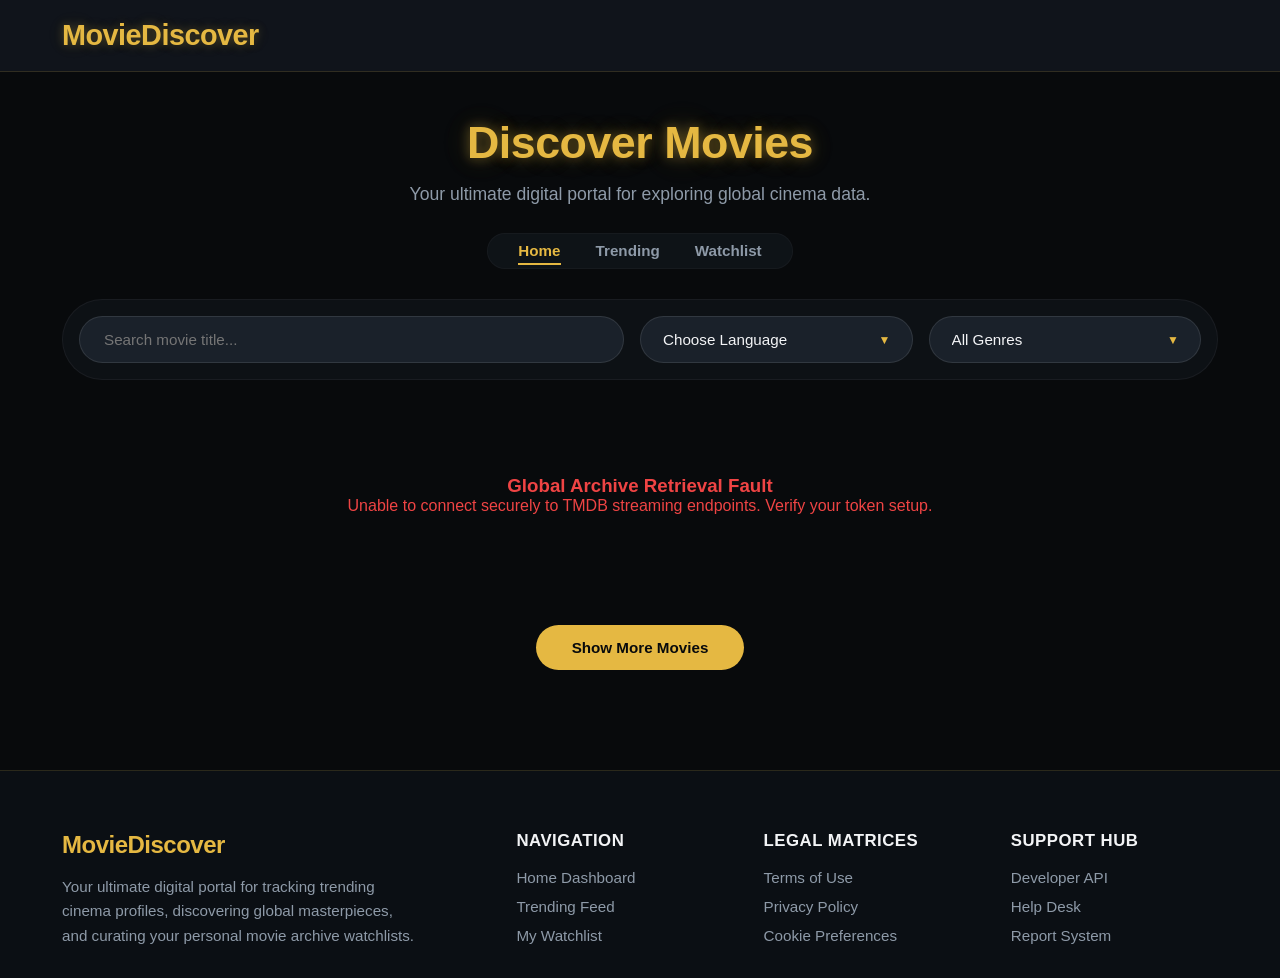
<file: index.html>
<!DOCTYPE html>
<html lang="en">
<head>
    <meta charset="UTF-8">
    <meta name="viewport" content="width=device-width, initial-scale=1.0">
    <title>MovieDiscover - Centered Premium Entertainment</title>
    <link rel="stylesheet" href="style.css">
</head>
<body>

    <nav class="navbar">
        <div class="nav-container">
            <a href="index.html" class="logo">MovieDiscover</a>
        </div>
    </nav>

    <main class="container">
        <header class="page-header">
            <h2>Discover Movies</h2>
            <p>Your ultimate digital portal for exploring global cinema data.</p>
            
            <nav class="sub-navigation">
                <ul class="nav-links">
                    <li><a href="index.html" class="active">Home</a></li>
                    <li><a href="trending.html">Trending</a></li>
                    <li><a href="watchlist.html">Watchlist</a></li>
                </ul>
            </nav>
        </header>

        <div class="controls-hub">
            <div class="search-wrapper">
                <input type="text" id="searchBox" placeholder="Search movie title..." aria-label="Search movies">
            </div>
            
            <div class="select-wrapper">
                <select id="languageSelect" aria-label="Filter by language">
                    <option value="All" disabled selected hidden>Choose Language</option>
                    <option value="EN">English</option>
                    <option value="HI">Hindi</option>
                    <option value="ES">Spanish</option>
                    <option value="FR">French</option>
                    <option value="JA">Japanese</option>
                    <option value="KO">Korean</option>
                </select>
            </div>

            <div class="select-wrapper">
                <select id="genreSelect" aria-label="Filter by genre">
                    <option value="All">All Genres</option>
                    <option value="Action">Action</option>
                    <option value="Adventure">Adventure</option>
                    <option value="Animation">Animation</option>
                    <option value="Comedy">Comedy</option>
                    <option value="Crime">Crime</option>
                    <option value="Drama">Drama</option>
                    <option value="Fantasy">Fantasy</option>
                    <option value="Horror">Horror</option>
                    <option value="Romance">Romance</option>
                    <option value="Sci-Fi">Sci-Fi</option>
                    <option value="Thriller">Thriller</option>
                </select>
            </div>
        </div>

        <section id="movieList" class="movie-grid"></section>

        <div id="loadMoreContainer" style="text-align: center; margin: 50px 0 20px 0;">
            <button id="loadMoreBtn" class="btn btn-primary" onclick="loadNextPage()">Show More Movies</button>
        </div>
    </main>

    <footer class="footer">
        <div class="footer-container">
            <div class="footer-brand">
                <h3>MovieDiscover</h3>
                <p>Your ultimate digital portal for tracking trending cinema profiles, discovering global masterpieces, and curating your personal movie archive watchlists.</p>
            </div>
            <div class="footer-links">
                <h4>Navigation</h4>
                <a href="index.html">Home Dashboard</a>
                <a href="trending.html">Trending Feed</a>
                <a href="watchlist.html">My Watchlist</a>
            </div>
            <div class="footer-links">
                <h4>Legal Matrices</h4>
                <a href="#">Terms of Use</a>
                <a href="#">Privacy Policy</a>
                <a href="#">Cookie Preferences</a>
            </div>
            <div class="footer-links">
                <h4>Support Hub</h4>
                <a href="#">Developer API</a>
                <a href="#">Help Desk</a>
                <a href="#">Report System</a>
            </div>
        </div>
    </footer>

    <script src="script.js"></script>
</body>
</html>
</file>
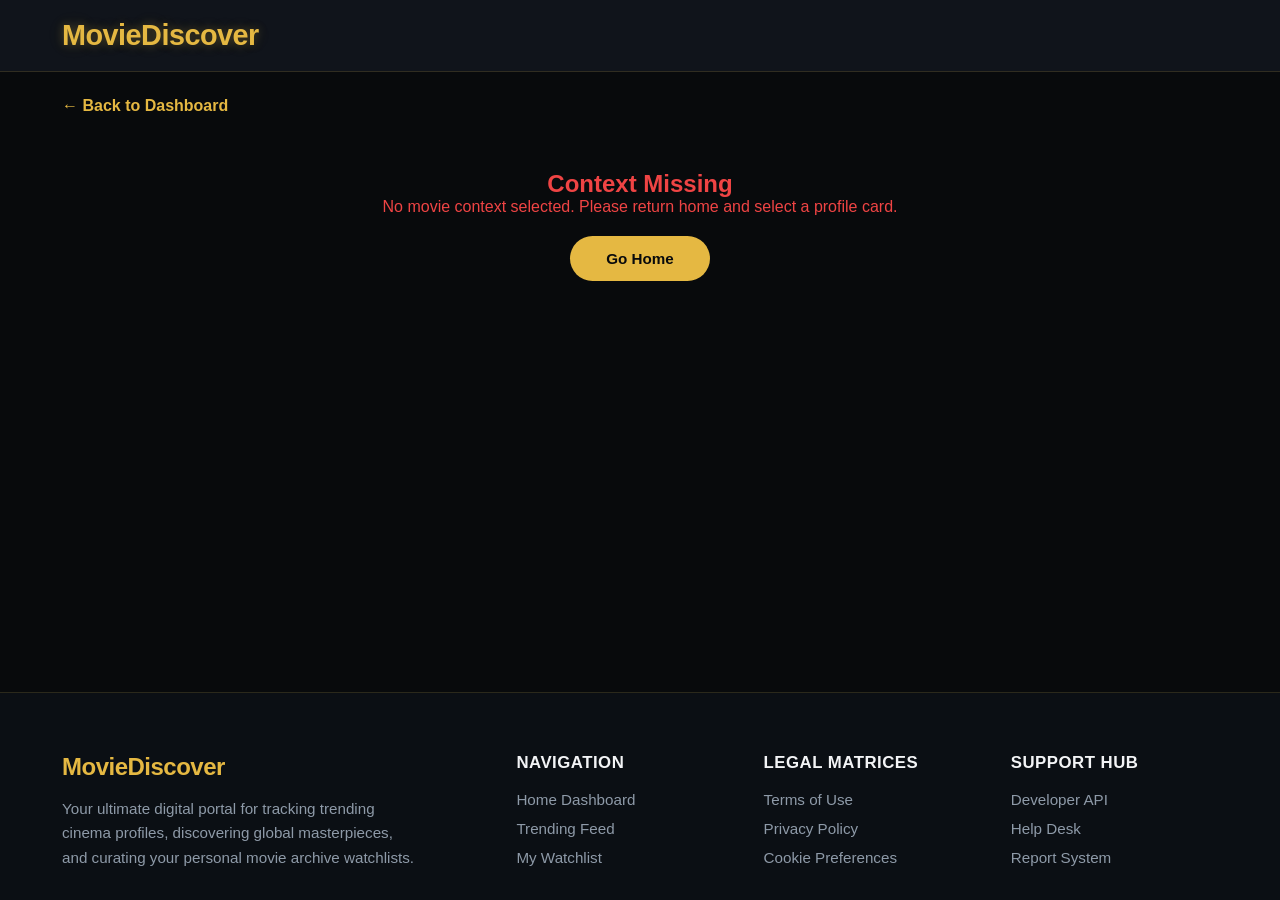
<file: movie-details.html>
<!DOCTYPE html>
<html lang="en">
<head>
    <meta charset="UTF-8">
    <meta name="viewport" content="width=device-width, initial-scale=1.0">
    <title>Movie Profile Details - MovieDiscover</title>
    <link rel="stylesheet" href="style.css">
</head>
<body>

    <nav class="navbar">
        <div class="nav-container">
            <a href="index.html" class="logo">MovieDiscover</a>
        </div>
    </nav>

    <main class="details-container">
        
        <div style="margin: 25px 0 15px 0;">
            <a href="index.html" class="back-link" style="color: var(--brand-gold); text-decoration: none; font-weight: 600; display: inline-flex; align-items: center; gap: 8px; transition: color 0.2s ease;">
                &#8592; Back to Dashboard
            </a>
        </div>

        <div id="movieDetailsWrapper" class="details-content">
            <div style="text-align: center; color: var(--text-muted); padding: 60px 0;">
                <p>Synchronizing movie data assets...</p>
            </div>
        </div>
    </main>

    <footer class="footer">
        <div class="footer-container">
            <div class="footer-brand">
                <h3>MovieDiscover</h3>
                <p>Your ultimate digital portal for tracking trending cinema profiles, discovering global masterpieces, and curating your personal movie archive watchlists.</p>
            </div>
            <div class="footer-links">
                <h4>Navigation</h4>
                <a href="index.html">Home Dashboard</a>
                <a href="trending.html">Trending Feed</a>
                <a href="watchlist.html">My Watchlist</a>
            </div>
            <div class="footer-links">
                <h4>Legal Matrices</h4>
                <a href="#">Terms of Use</a>
                <a href="#">Privacy Policy</a>
                <a href="#">Cookie Preferences</a>
            </div>
            <div class="footer-links">
                <h4>Support Hub</h4>
                <a href="#">Developer API</a>
                <a href="#">Help Desk</a>
                <a href="#">Report System</a>
            </div>
        </div>
        
    </footer>

    <script src="script.js"></script>
</body>
</html>
</file>
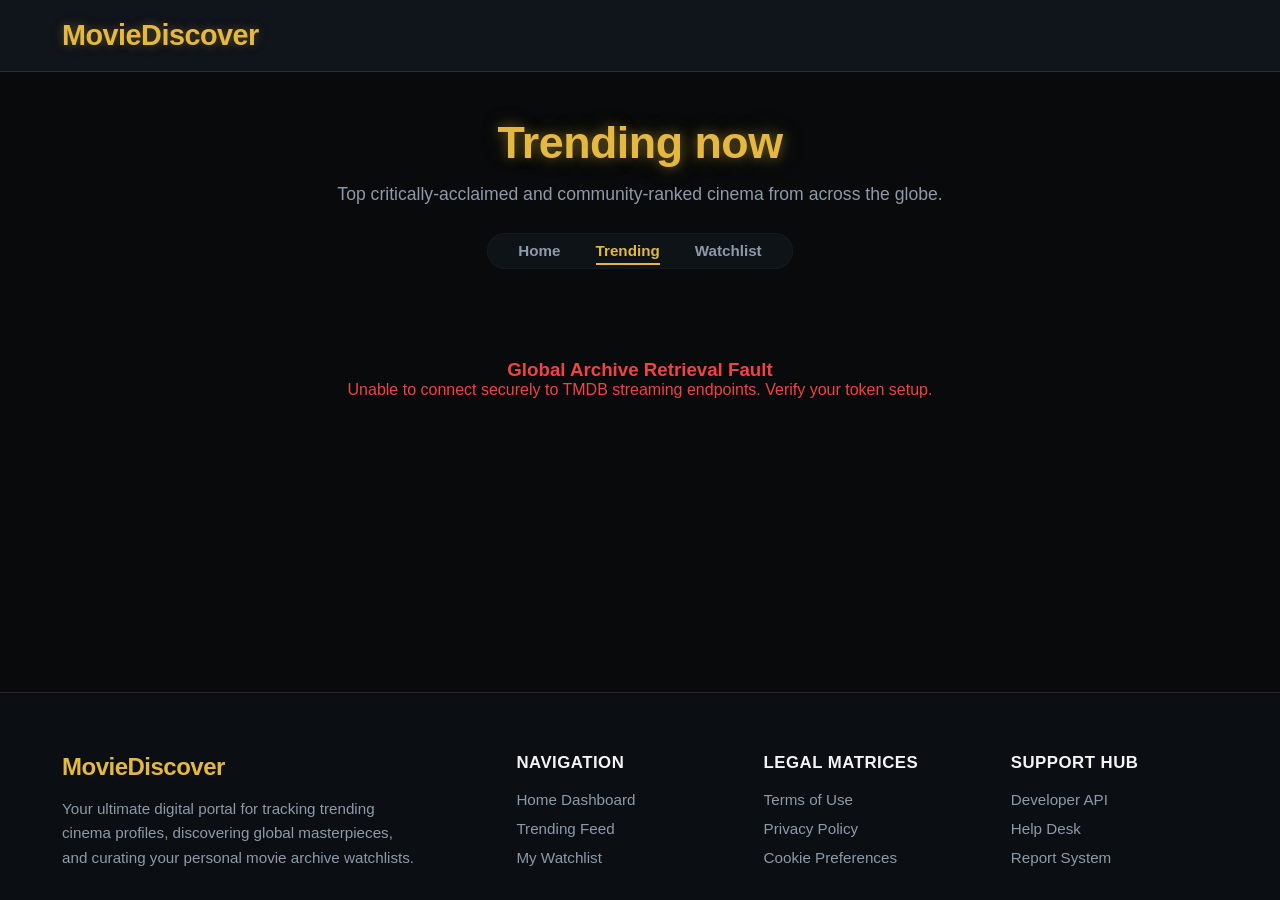
<file: trending.html>
<!DOCTYPE html>
<html lang="en">
<head>
    <meta charset="UTF-8">
    <meta name="viewport" content="width=device-width, initial-scale=1.0">
    <title>Trending Movies - MovieDiscover</title>
    <link rel="stylesheet" href="style.css">
</head>
<body>

    <nav class="navbar">
        <div class="nav-container">
            <a href="index.html" class="logo">MovieDiscover</a>
        </div>
    </nav>

    <main class="container">
        <header class="page-header">
            <h2>Trending now</h2>
            <p>Top critically-acclaimed and community-ranked cinema from across the globe.</p>
            
            <nav class="sub-navigation">
                <ul class="nav-links">
                    <li><a href="index.html">Home</a></li>
                    <li><a href="trending.html" class="active">Trending</a></li>
                    <li><a href="watchlist.html">Watchlist</a></li>
                </ul>
            </nav>
        </header>

        <section id="movieList" class="movie-grid">
            </section>
    </main>

    <footer class="footer">
        <div class="footer-container">
            <div class="footer-brand">
                <h3>MovieDiscover</h3>
                <p>Your ultimate digital portal for tracking trending cinema profiles, discovering global masterpieces, and curating your personal movie archive watchlists.</p>
            </div>
            <div class="footer-links">
                <h4>Navigation</h4>
                <a href="index.html">Home Dashboard</a>
                <a href="trending.html">Trending Feed</a>
                <a href="watchlist.html">My Watchlist</a>
            </div>
            <div class="footer-links">
                <h4>Legal Matrices</h4>
                <a href="#">Terms of Use</a>
                <a href="#">Privacy Policy</a>
                <a href="#">Cookie Preferences</a>
            </div>
            <div class="footer-links">
                <h4>Support Hub</h4>
                <a href="#">Developer API</a>
                <a href="#">Help Desk</a>
                <a href="#">Report System</a>
            </div>
        </div>
    </footer>

    <script src="script.js"></script>
</body>
</html>
</file>
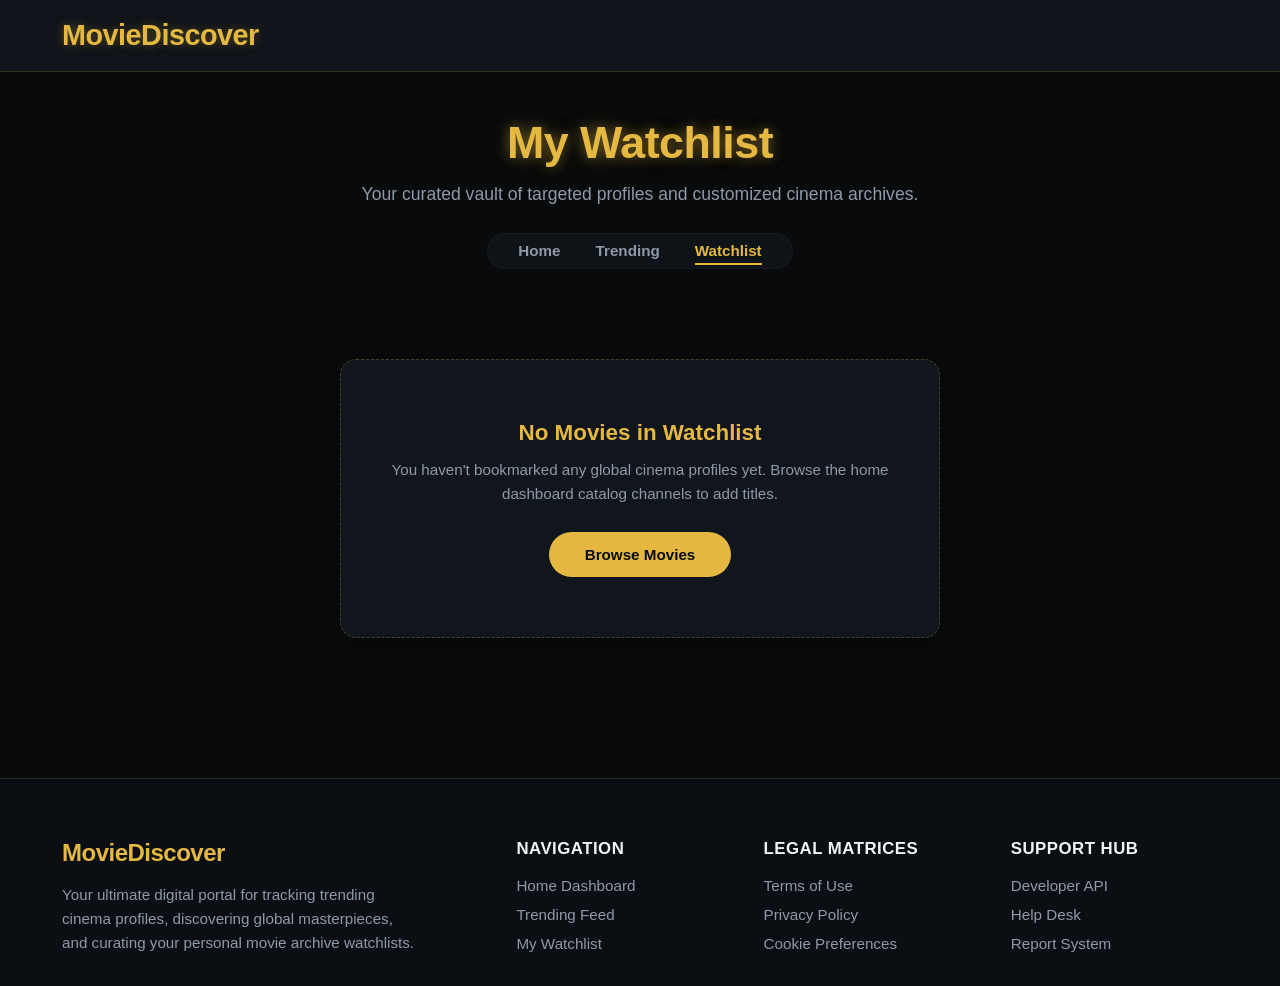
<file: watchlist.html>
<!DOCTYPE html>
<html lang="en">
<head>
    <meta charset="UTF-8">
    <meta name="viewport" content="width=device-width, initial-scale=1.0">
    <title>My Watchlist - MovieDiscover</title>
    <link rel="stylesheet" href="style.css">
</head>
<body>

    <nav class="navbar">
        <div class="nav-container">
            <a href="index.html" class="logo">MovieDiscover</a>
        </div>
    </nav>

    <main class="container">
        <header class="page-header">
            <h2>My Watchlist</h2>
            <p>Your curated vault of targeted profiles and customized cinema archives.</p>
            
            <nav class="sub-navigation">
                <ul class="nav-links">
                    <li><a href="index.html">Home</a></li>
                    <li><a href="trending.html">Trending</a></li>
                    <li><a href="watchlist.html" class="active">Watchlist</a></li>
                </ul>
            </nav>
        </header>

        <section id="watchlistGrid" class="movie-grid">
            </section>
    </main>

    <footer class="footer">
        <div class="footer-container">
            <div class="footer-brand">
                <h3>MovieDiscover</h3>
                <p>Your ultimate digital portal for tracking trending cinema profiles, discovering global masterpieces, and curating your personal movie archive watchlists.</p>
            </div>
            <div class="footer-links">
                <h4>Navigation</h4>
                <a href="index.html">Home Dashboard</a>
                <a href="trending.html">Trending Feed</a>
                <a href="watchlist.html">My Watchlist</a>
            </div>
            <div class="footer-links">
                <h4>Legal Matrices</h4>
                <a href="#">Terms of Use</a>
                <a href="#">Privacy Policy</a>
                <a href="#">Cookie Preferences</a>
            </div>
            <div class="footer-links">
                <h4>Support Hub</h4>
                <a href="#">Developer API</a>
                <a href="#">Help Desk</a>
                <a href="#">Report System</a>
            </div>
        </div>
    </footer>

    <script src="script.js"></script>
</body>
</html>
</file>
<file: style.css>
/* --- BASE STYLESHEET CORE --- */
* {
    margin: 0;
    padding: 0;
    box-sizing: border-box;
    font-family: 'Segoe UI', Roboto, Helvetica, Arial, sans-serif;
}

:root {
    --bg-main: #080a0c;
    --bg-card: #11161d;
    --bg-input: #1a212a;
    --brand-gold: #e5b842;      
    --brand-gold-hover: #fcd36a;
    --brand-red: #ef4444;
    --text-light: #f3f4f6;
    --text-muted: #8e9aa8;
    --nav-height: 72px;
}

body {
    background-color: var(--bg-main);
    color: var(--text-light);
    min-height: 100vh;
    display: flex;
    flex-direction: column; /* Allows the footer to naturally push down */
    -webkit-font-smoothing: antialiased;
}

/* --- EXPANDED CONTAINER WIDTHS --- */
.container, .details-container {
    max-width: 95%;      
    width: 100%;
    margin: 0 auto;
    padding: 0 30px;
    flex: 1; /* Pushes everything below it down to the bottom */
}

/* --- THEME NAVIGATION NAVBAR --- */
.navbar {
    background-color: rgba(17, 22, 29, 0.95);
    backdrop-filter: blur(12px);
    height: var(--nav-height);
    position: sticky;
    top: 0;
    z-index: 1000;
    border-bottom: 1px solid rgba(229, 184, 66, 0.15);
    display: flex;
    align-items: center;
    /* Removed justify-content: center so it doesn't force items inward */
}

.nav-container {
    max-width: 95%;      
    width: 100%;
    margin: 0 auto;
    display: flex;
    justify-content: flex-start; /* CRITICAL FIX: Forces all navbar children to snap to the far left boundary edge */
    padding: 0 30px;
}

/* Logo updated to Premium Brand Gold with Left Alignment */
.logo {
    color: var(--brand-gold);
    font-size: 1.8rem;
    font-weight: 800;
    text-decoration: none;
    letter-spacing: -0.5px;
    text-shadow: 0 0 10px rgba(229, 184, 66, 0.3), 0 0 20px rgba(229, 184, 66, 0.1);
    transition: all 0.3s ease;
    /* CHANGED: Removed "margin: 0 auto" so it aligns cleanly to the left edge of your wide container */
}

.logo:hover {
    color: var(--brand-gold-hover);
    text-shadow: 0 0 15px rgba(252, 211, 106, 0.6), 0 0 30px rgba(229, 184, 66, 0.3);
}

/* --- SUB-NAVIGATION FRAMEWORK --- */
.sub-navigation {
    margin-top: 25px;
    display: flex;
    justify-content: center;
}

.nav-links {
    display: flex;
    list-style: none;
    gap: 35px;
    background: rgba(26, 33, 42, 0.4);
    padding: 8px 30px;
    border-radius: 50px; 
    border: 1px solid rgba(255, 255, 255, 0.03);
    width: fit-content;
}

.nav-links a {
    color: var(--text-muted);
    text-decoration: none;
    font-weight: 600;
    font-size: 0.95rem;
    padding: 6px 0;
    position: relative;
    transition: color 0.3s ease;
}

.nav-links a::after {
    content: '';
    position: absolute;
    bottom: 0;
    left: 0;
    width: 0;
    height: 2px;
    background-color: var(--brand-gold);
    transition: width 0.3s ease;
}

.nav-links a:hover {
    color: var(--text-light);
}

.nav-links a:hover::after, 
.nav-links a.active::after {
    width: 100%;
}

.nav-links a.active {
    color: var(--brand-gold);
}

/* --- CENTERED HEADER ZONE --- */
.page-header {
    text-align: center;      
    margin: 45px auto 30px auto;
    max-width: 800px;
}

.page-header h2 {
    font-size: 2.8rem;
    font-weight: 800;
    color: var(--brand-gold);
    margin-bottom: 12px;
    letter-spacing: -0.5px;
    text-shadow: 0 0 12px rgba(229, 184, 66, 0.4), 
                 0 0 24px rgba(229, 184, 66, 0.2),
                 0 0 40px rgba(229, 184, 66, 0.1);
}

.page-header p {
    color: var(--text-muted);
    font-size: 1.1rem;
    line-height: 1.6;
}

/* --- CONTROLS HUB OVAL LAYOUTS --- */
.controls-hub {
    display: flex;
    gap: 16px;
    margin-bottom: 35px;
    background: rgba(17, 22, 29, 0.6);
    padding: 16px;
    border-radius: 50px; 
    border: 1px solid rgba(255, 255, 255, 0.05);
    align-items: center;
}

.search-wrapper {
    flex: 2;
}

.controls-hub input {
    width: 100%;
    background: var(--bg-input);
    border: 1px solid rgba(255, 255, 255, 0.1);
    padding: 14px 24px;
    border-radius: 50px; 
    color: var(--text-light);
    font-size: 0.95rem;
    outline: none;
    transition: all 0.3s ease;
}

.controls-hub input:focus {
    border-color: var(--brand-gold);
    box-shadow: 0 0 0 3px rgba(229, 184, 66, 0.15);
}

.select-wrapper {
    flex: 1;
    position: relative;
}

.select-wrapper::after {
    content: '▼';
    font-size: 0.75rem;
    color: var(--brand-gold);
    position: absolute;
    right: 22px;
    top: 50%;
    transform: translateY(-50%);
    pointer-events: none;
}

.controls-hub select {
    width: 100%;
    background: var(--bg-input);
    border: 1px solid rgba(255, 255, 255, 0.1);
    padding: 14px 40px 14px 22px;
    border-radius: 50px; 
    color: var(--text-light);
    font-size: 0.95rem;
    outline: none;
    cursor: pointer;
    appearance: none; 
    -webkit-appearance: none;
}

/* --- MOVIE DISPLAY GRIDS --- */
.movie-grid {
    display: grid;
    grid-template-columns: repeat(auto-fill, minmax(120px, 1fr));
    gap: 18px;
    padding: 20px 0;
    width: 100%;
}

.movie-card {
    background: var(--bg-card);
    border-radius: 12px;
    overflow: hidden;
    text-decoration: none;
    color: inherit;
    transition: transform 0.3s cubic-bezier(0.2, 0.8, 0.2, 1), box-shadow 0.3s ease;
    border: 1px solid rgba(255, 255, 255, 0.03);
    display: flex;
    flex-direction: column;
}

.movie-card:hover {
    transform: translateY(-6px);
    box-shadow: 0 12px 24px rgba(0,0,0,0.7), 0 0 0 1px rgba(229, 184, 66, 0.2);
}

.poster {
    width: 100%;
    height: 195px;
    object-fit: cover;
    background-color: #0b0c10;
}

.card-info {
    padding: 10px;
    flex: 1;
}

.card-info h3 {
    font-size: 0.85rem;
    font-weight: 600;
    margin-bottom: 4px;
    white-space: nowrap;
    overflow: hidden;
    text-overflow: ellipsis;
}

.card-info p {
    font-size: 0.75rem;
    color: var(--text-muted);
}

.stars {
    color: var(--brand-gold) !important;
    font-weight: 700;
    margin-top: 2px;
}

/* --- DETAILS MATRIX LAYOUT PORTALS --- */
.details-grid {
    display: grid;
    grid-template-columns: 1fr 2fr;
    gap: 40px;
    background: var(--bg-card);
    padding: 40px;
    border-radius: 16px;
    border: 1px solid rgba(229, 184, 66, 0.1);
}

.large-poster {
    width: 100%;
    border-radius: 10px;
    object-fit: cover;
    box-shadow: 0 10px 30px rgba(0,0,0,0.6);
}

.details-info-zone h1 {
    font-size: 2.8rem;
    font-weight: 800;
    margin-bottom: 12px;
    letter-spacing: -0.5px;
}

.meta-tags {
    margin-bottom: 24px;
}

.tag {
    display: inline-block;
    padding: 6px 16px;
    border-radius: 50px; 
    font-size: 0.8rem;
    font-weight: 700;
    margin-right: 10px;
    background: rgba(229, 184, 66, 0.1);
    color: var(--brand-gold);
    border: 1px solid rgba(229, 184, 66, 0.15);
}

.rating-display {
    font-size: 1.25rem;
    margin-bottom: 25px;
    color: var(--brand-gold);
}

.overview-text {
    line-height: 1.72;
    color: #cbd5e1;
    margin-bottom: 35px;
    font-size: 1.05rem;
}

/* --- OVAL CAPSULE BUTTONS --- */
.btn {
    display: inline-block;
    padding: 14px 36px;
    font-size: 0.95rem;
    font-weight: 700;
    border-radius: 50px; 
    border: none;
    cursor: pointer;
    transition: all 0.2s ease;
    text-align: center;
    text-decoration: none;
}

.btn-primary {
    background: var(--brand-gold);
    color: #080a0c;
}

.btn-primary:hover {
    background: var(--brand-gold-hover);
    transform: translateY(-2px);
    box-shadow: 0 6px 20px rgba(229, 184, 66, 0.25);
}

.btn-danger {
    background: transparent;
    border: 2px solid var(--brand-red);
    color: var(--brand-red);
}

.btn-danger:hover {
    background: var(--brand-red);
    color: var(--text-light);
    transform: translateY(-2px);
}

/* --- FULL REAL SITE FOOTER STYLING --- */
.footer {
    background-color: #0b0f14;
    border-top: 1px solid rgba(229, 184, 66, 0.15);
    padding: 60px 0 30px 0;
    margin-top: 80px;
    width: 100%;
}

.footer-container {
    max-width: 95%;
    margin: 0 auto;
    display: grid;
    grid-template-columns: 2fr 1fr 1fr 1fr;
    gap: 40px;
    padding: 0 30px;
}

.footer-brand h3 {
    color: var(--brand-gold);
    margin-bottom: 16px;
    font-size: 1.5rem;
    font-weight: 800;
    letter-spacing: -0.5px;
}

.footer-brand p {
    color: var(--text-muted);
    line-height: 1.6;
    max-width: 360px;
    font-size: 0.95rem;
}

.footer-links {
    display: flex;
    flex-direction: column;
    gap: 12px;
}

.footer-links h4 {
    color: var(--text-light);
    margin-bottom: 6px;
    font-size: 1.05rem;
    font-weight: 700;
    text-transform: uppercase;
    letter-spacing: 0.5px;
}

.footer-links a {
    color: var(--text-muted);
    text-decoration: none;
    transition: color 0.2s ease;
    font-size: 0.95rem;
    width: fit-content;
}

.footer-links a:hover {
    color: var(--brand-gold);
    padding-left: 2px;
}

.footer-bottom {
    max-width: 95%;
    margin: 50px auto 0 auto;
    padding: 25px 30px 0 30px;
    border-top: 1px solid rgba(255, 255, 255, 0.05);
    display: flex;
    justify-content: space-between;
    align-items: center;
    color: var(--text-muted);
    font-size: 0.88rem;
    width: 100%;
}

.footer-socials {
    display: flex;
    gap: 20px;
}

.footer-socials a {
    color: var(--text-muted);
    text-decoration: none;
    font-weight: 600;
    transition: color 0.2s ease;
}

.footer-socials a:hover {
    color: var(--brand-gold);
}

/* RESPONSIVE LAYOUTS */
@media (max-width: 900px) {
    .footer-container { grid-template-columns: 1fr 1fr; }
}
@media (max-width: 600px) {
    .details-grid, .footer-container, .footer-bottom {
        grid-template-columns: 1fr;
        flex-direction: column;
        gap: 30px;
        text-align: center;
    }
    .footer-bottom { align-items: center; }
    .footer-socials { justify-content: center; }
    .controls-hub { flex-direction: column; border-radius: 24px; }
    .controls-hub input, .controls-hub select { border-radius: 24px; }
    .footer-links a { margin: 0 auto; }
}

select:invalid, select option[disabled] {
    color: var(--text-muted);
    opacity: 0.7; 
}

/* --- GRID CARD QUICK-ACTION BOOKMARKS & ALIGNMENTS --- */
.card-footer-metrics {
    position: absolute;
    bottom: 0;
    left: 0;
    width: 100%;
    display: flex;
    justify-content: space-between;
    align-items: center;
    padding: 0 18px 16px 18px; /* Perfectly matches your card-info padding */
    background: transparent;
    pointer-events: none; /* Prevents container box from blocking link hover zones */
}

.stars {
    color: var(--brand-gold);
    font-weight: 700;
    font-size: 0.85rem;
}

.quick-bookmark-btn {
    width: 30px;
    height: 30px;
    border-radius: 50%;
    background: rgba(27, 35, 46, 0.8); /* Dark input theme backdrop blending */
    backdrop-filter: blur(4px);
    border: 1px solid rgba(255, 255, 255, 0.1);
    display: flex;
    align-items: center;
    justify-content: center;
    cursor: pointer;
    pointer-events: auto; /* Forces the button specifically to be clickable */
    transition: all 0.2s cubic-bezier(0.4, 0, 0.2, 1);
}

.quick-bookmark-btn svg {
    width: 14px;
    height: 14px;
    fill: transparent;
    stroke: var(--text-muted);
    stroke-width: 2.5;
    transition: all 0.2s ease;
}

.quick-bookmark-btn:hover {
    transform: scale(1.1);
    background: rgba(17, 22, 29, 0.95);
    border-color: var(--brand-gold);
}

.quick-bookmark-btn:hover svg {
    stroke: var(--brand-gold-hover);
}

/* Active Highlight Saved States */
.quick-bookmark-btn.saved svg {
    fill: var(--brand-gold);
    stroke: var(--brand-gold);
}
</file>
